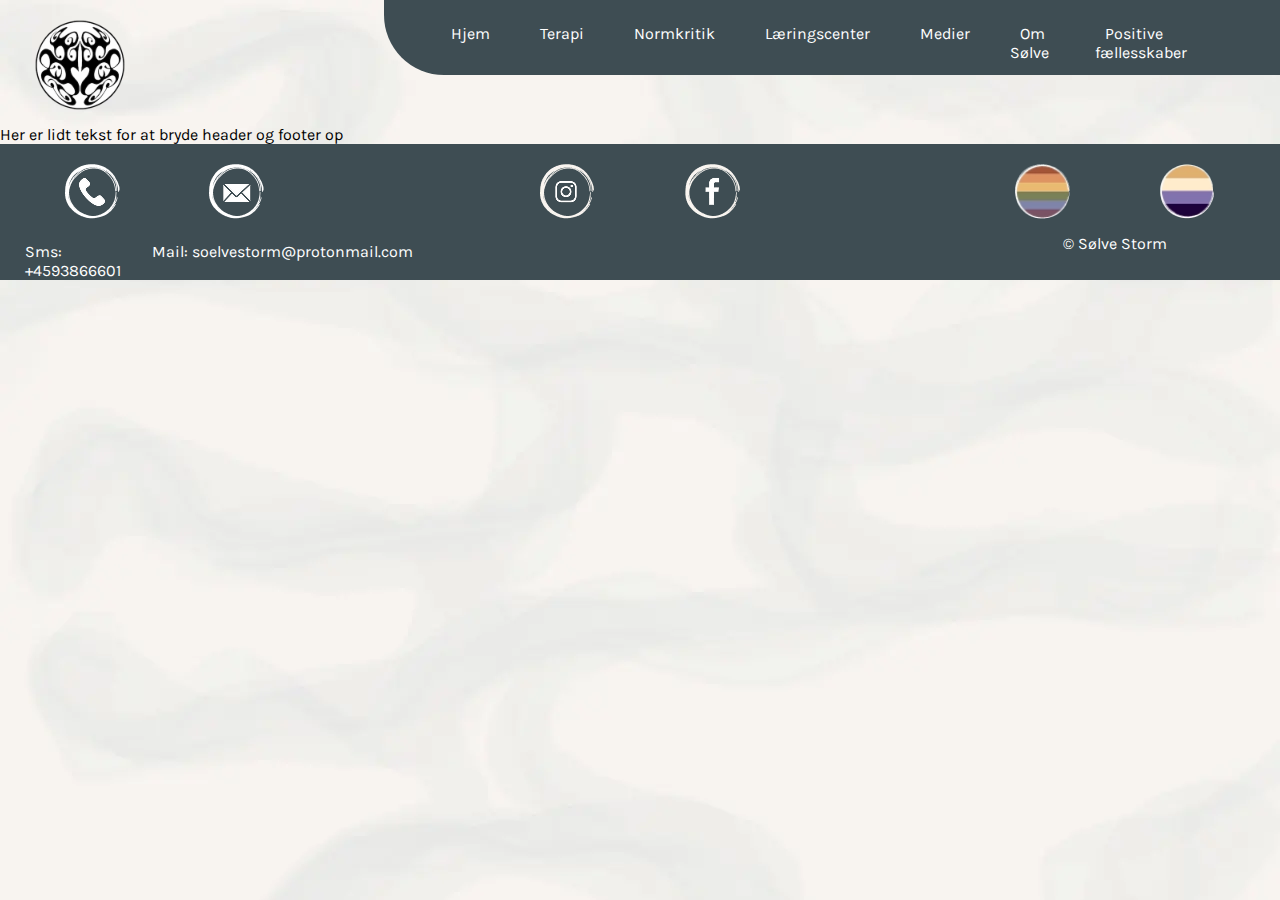
<file: index.html>
<!DOCTYPE html>
<html lang="en">
  <head>
    <meta charset="UTF-8" />
    <meta name="viewport" content="width=device-width, initial-scale=1.0" />
    <title>Document</title>
    <link rel="stylesheet" href="css/general.css" />
    <link rel="stylesheet" href="css/index.css" />
  </head>
  <body>
    <header>
      <nav>
        <div class="logo">
          <img src="img/logo.webp" alt="Logo" />
        </div>
        <ul class="nav-links">
          <li><a href="index.html">Hjem</a></li>
          <li><a href="terapi.html">Terapi</a></li>
          <li><a href="normkritik.html">Normkritik</a></li>
          <li><a href="undervisning.html">Læringscenter</a></li>
          <li><a href="medier.html">Medier</a></li>
          <li><a href="omseolve.html">Om Sølve</a></li>
          <li><a href="fælleskaber.html">Positive fællesskaber</a></li>
        </ul>
        <div class="burger">
          <div></div>
          <div></div>
          <div></div>
        </div>
      </nav>
    </header>
    <main>
      <div>Her er lidt tekst for at bryde header og footer op</div>
    </main>

    <footer>
      <div id="grid-container">
        <div class="footer-content-container">
          <img src="/img/phonelogo.webp" alt="Phone icon" />
          <img src="/img/maillogo.webp" alt="Mail icon" />
        </div>
        <div class="footer-content-container">
          <img src="/img/instalogo.webp" alt="insta logo" />
          <img src="/img/Fblogo.webp" alt="Fb logo" />
        </div>
        <div class="footer-content-container">
          <img src="/img/Prideflag.webp" alt="Pride flag" />
          <img src="/img/NBflag.webp" alt="Non Binary flag" />
        </div>

        <div class="infofooter">
          <p>Sms: +4593866601</p>
          <p>Mail: soelvestorm@protonmail.com</p>
        </div>
        <div class="copyright">&#169; Sølve Storm</div>
      </div>
    </footer>
  </body>
</html>
</file>
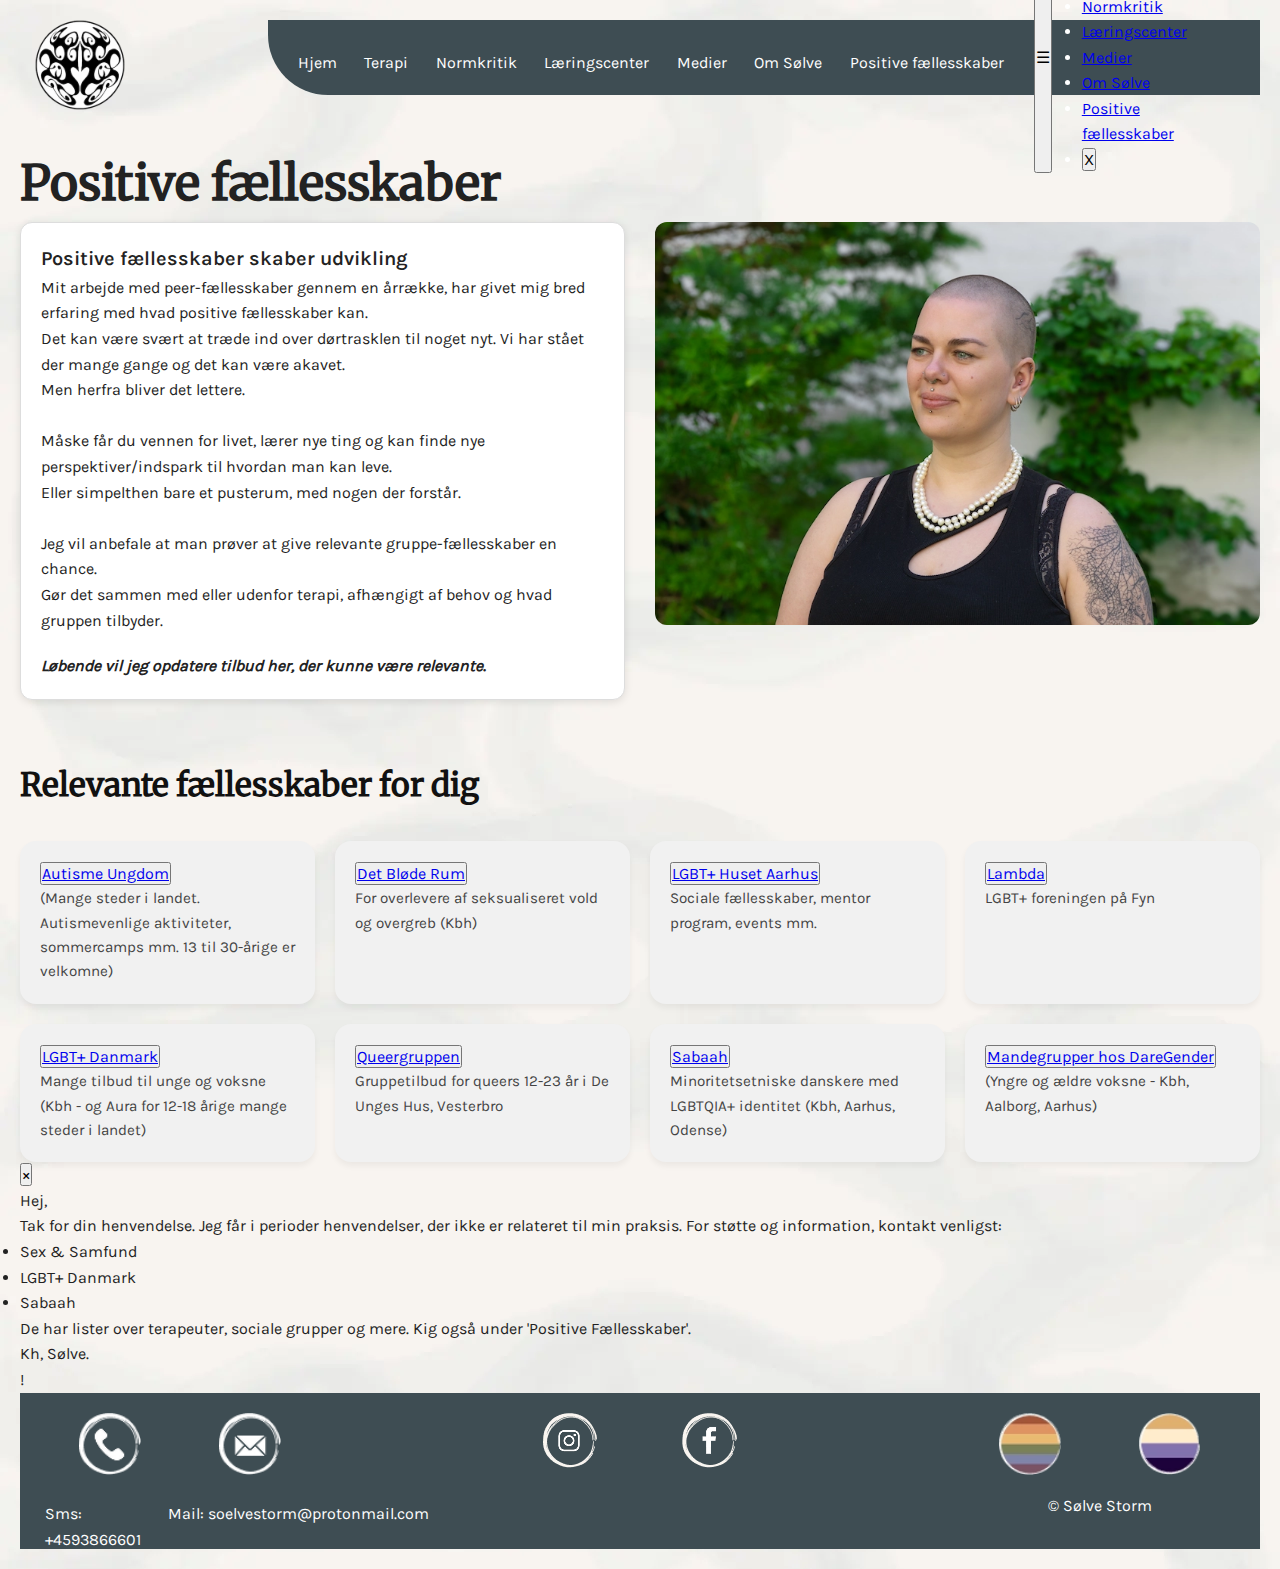
<file: fælleskaber.html>
<!DOCTYPE html>

<html lang="en">
  <head>
    <meta charset="UTF-8" />
    <meta name="viewport" content="width=device-width, initial-scale=1.0" />
    <title>Fælleskaber</title>
    <link rel="icon" type="Favicon" href="/img/logo.webp" />
    <link rel="stylesheet" href="css/general.css" />
    <link rel="stylesheet" href="css/fælleskaber.css" />
  </head>
  <body>
    <header>
      <nav>
        <div class="logo">
          <a href="/index.html"><img src="img/logo.webp" alt="Logo" /></a>
        </div>
        <ul class="nav-links">
          <li><a href="index.html">Hjem</a></li>
          <li><a href="terapi.html">Terapi</a></li>
          <li><a href="normkritik.html">Normkritik</a></li>
          <li><a href="undervisning.html">Læringscenter</a></li>
          <li><a href="medier.html">Medier</a></li>
          <li><a href="omsoelve.html">Om Sølve</a></li>
          <li><a href="fælleskaber.html">Positive fællesskaber</a></li>
        </ul>
        <button class="menu-toggle" onclick="toggleMenu()">☰</button>
        <div class="mobile-menu">
          <ul>
            <li><a href="index.html">Hjem</a></li>
            <li><a href="terapi.html">Terapi</a></li>
            <li><a href="normkritik.html">Normkritik</a></li>
            <li><a href="undervisning.html">Læringscenter</a></li>
            <li><a href="medier.html">Medier</a></li>
            <li><a href="omsoelve.html">Om Sølve</a></li>
            <li><a href="fælleskaber.html">Positive fællesskaber</a></li>
            <li>
              <button class="menu-toggle-close" onclick="toggleMenu()">
                X
              </button>
            </li>
          </ul>
        </div>
      </nav>
    </header>
    <main>
      <h1>Positive fællesskaber</h1>
      <section class="intro">
        <div class="intro-text second-order">
          <div class="card">
            <h4>Positive fællesskaber skaber udvikling</h4>
            <p>
              Mit arbejde med peer-fællesskaber gennem en årrække, har givet mig
              bred erfaring med hvad positive fællesskaber kan.<br />
              Det kan være svært at træde ind over dørtrasklen til noget nyt. Vi
              har stået der mange gange og det kan være akavet.<br />
              Men herfra bliver det lettere.<br /><br />
              Måske får du vennen for livet, lærer nye ting og kan finde nye
              perspektiver/indspark til hvordan man kan leve.<br />
              Eller simpelthen bare et pusterum, med nogen der forstår.<br /><br />
              Jeg vil anbefale at man prøver at give relevante
              gruppe-fællesskaber en chance.<br />
              Gør det sammen med eller udenfor terapi, afhængigt af behov og
              hvad gruppen tilbyder.
            </p>
            <em
              >Løbende vil jeg opdatere tilbud her, der kunne være
              relevante.</em
            >
          </div>
        </div>
        <div class="intro-image reverse-order-phone">
          <img src="../img/Sølve3.webp" alt="Portræt" />
        </div>
      </section>

      <section class="communities">
        <h2>Relevante fællesskaber for dig</h2>
        <div class="community-grid">
          <div class="community-card">
            <button>
              <a class="falleslink" href="https://www.autismeungdom.dk/"
                >Autisme Ungdom</a
              >
            </button>
            <p>
              (Mange steder i landet. Autismevenlige aktiviteter, sommercamps
              mm. 13 til 30-årige er velkomne)
            </p>
          </div>
          <div class="community-card">
            <button>
              <a class="falleslink" href="https://www.detbloederum.com/"
                >Det Bløde Rum</a
              >
            </button>
            <p>For overlevere af seksualiseret vold og overgreb (Kbh)</p>
          </div>
          <div class="community-card">
            <button>
              <a
                class="falleslink"
                href="https://lgbthusaarhus.dk/lgbt-i-aarhus/"
                >LGBT+ Huset Aarhus</a
              >
            </button>
            <p>Sociale fællesskaber, mentor program, events mm.</p>
          </div>
          <div class="community-card">
            <button>
              <a class="falleslink" href="https://www.lambda.dk/ ">Lambda</a>
            </button>
            <p>LGBT+ foreningen på Fyn</p>
          </div>
          <div class="community-card">
            <button>
              <a class="falleslink" href="https://lgbt.dk/">LGBT+ Danmark</a>
            </button>
            <p>
              Mange tilbud til unge og voksne (Kbh - og Aura for 12-18 årige
              mange steder i landet)
            </p>
          </div>
          <div class="community-card">
            <button>
              <a
                class="falleslink"
                href="https://deungeshus.kk.dk/vores-tilbud/queergruppen "
                >Queergruppen</a
              >
            </button>
            <p>Gruppetilbud for queers 12-23 år i De Unges Hus, Vesterbro</p>
          </div>
          <div class="community-card">
            <button>
              <a class="falleslink" href="https://sabaah.dk/ ">Sabaah</a>
            </button>
            <p>
              Minoritetsetniske danskere med LGBTQIA+ identitet (Kbh, Aarhus,
              Odense)
            </p>
          </div>
          <div class="community-card">
            <button>
              <a
                class="falleslink"
                href="https://www.daregender.dk/mandegrupper-paa-vej/"
                >Mandegrupper hos DareGender</a
              >
            </button>
            <p>(Yngre og ældre voksne - Kbh, Aalborg, Aarhus)</p>
          </div>
        </div>
      </section>

      <div class="popup" id="popup">
        <button onclick="closePopup()">×</button>
        <p>Hej,</p>
        <p>
          Tak for din henvendelse. Jeg får i perioder henvendelser, der ikke er
          relateret til min praksis. For støtte og information, kontakt
          venligst:
        </p>
        <ul>
          <li>Sex &amp; Samfund</li>
          <li>LGBT+ Danmark</li>
          <li>Sabaah</li>
        </ul>
        <p>
          De har lister over terapeuter, sociale grupper og mere. Kig også under
          'Positive Fællesskaber'.
        </p>
        <p>Kh, Sølve.</p>
      </div>
      <div class="info-circle" id="infoCircle" onclick="openPopup()">!</div>
    </main>

    <footer>
      <div id="grid-container">
        <div class="footer-content-container">
          <img src="../img/phonelogo.webp" alt="Phone icon" />
          <img src="../img/maillogo.webp" alt="Mail icon" />
        </div>
        <div class="footer-content-container">
          <a href="https://www.instagram.com/soelvestorm" target="_blank"
            ><img src="../img/instalogo.webp" alt="insta logo"
          /></a>
          <a href="https://facebook.com/psykologsoelvestorm" target="_blank"
            ><img src="../img/Fblogo.webp" alt="Fb logo"
          /></a>
        </div>
        <div class="footer-content-container">
          <img src="../img/Prideflag.webp" alt="Pride flag" />
          <img src="../img/NBflag.webp" alt="Non Binary flag" />
        </div>

        <div class="infofooter">
          <p>Sms: +4593866601</p>
          <p>Mail: soelvestorm@protonmail.com</p>
        </div>
        <div class="copyright">&#169; Sølve Storm</div>
      </div>
    </footer>

    <script src="popup.js"></script>
  </body>
</html>
</file>
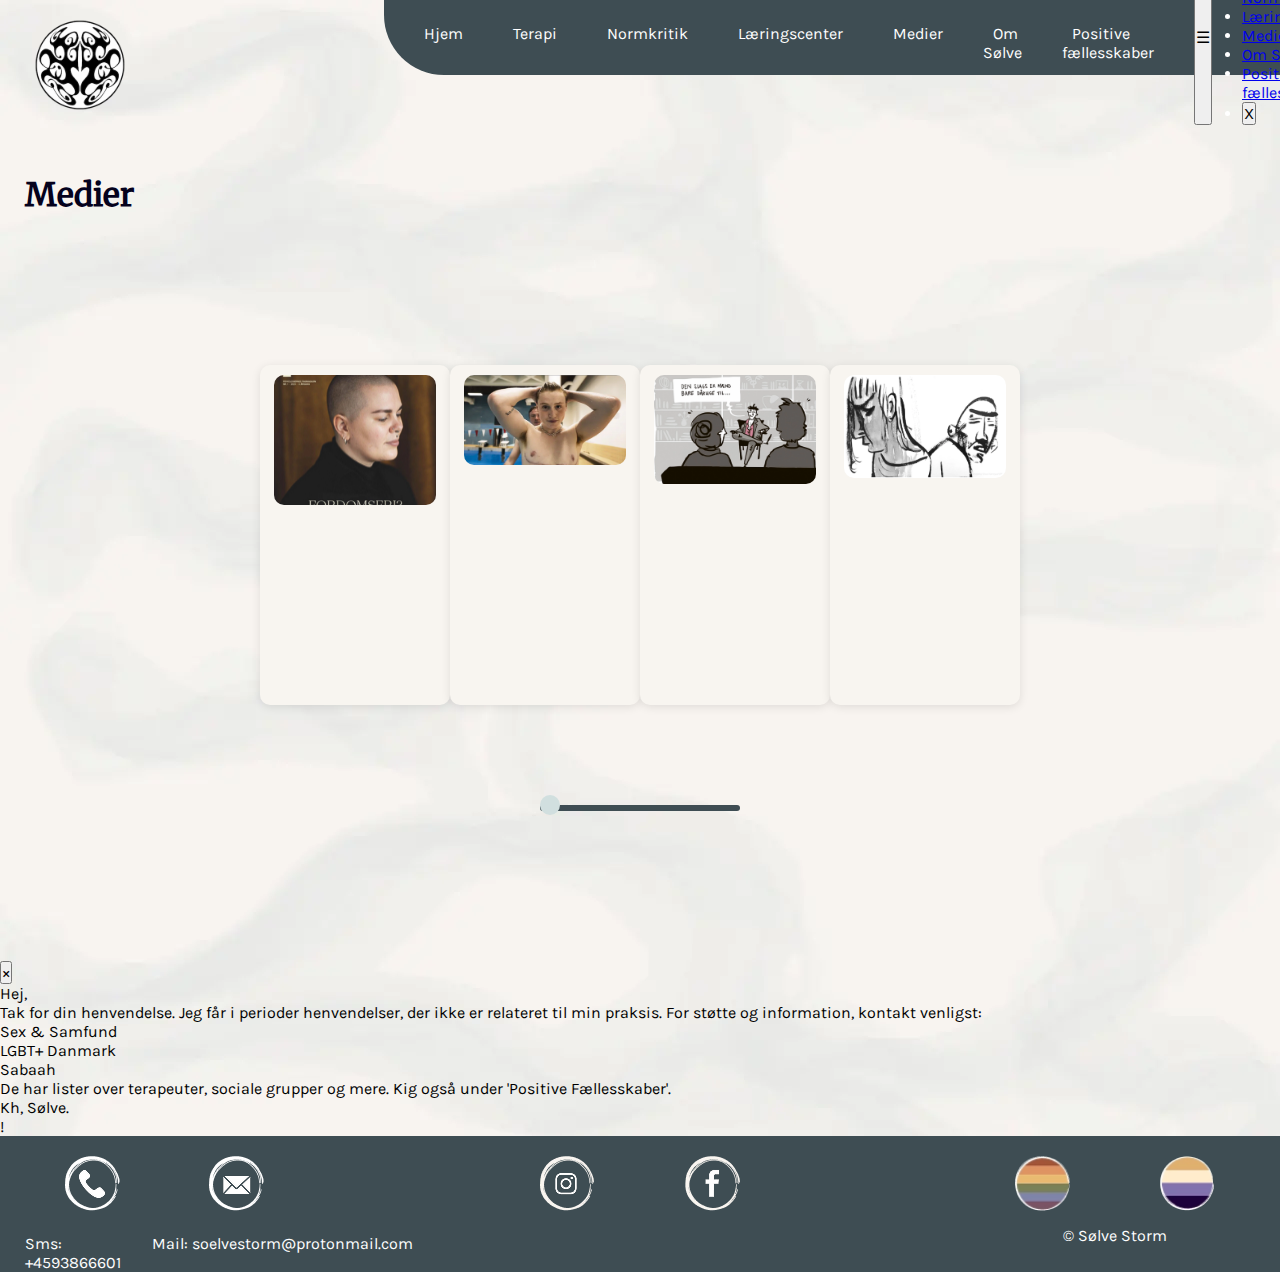
<file: medier.html>
<!DOCTYPE html>
<html lang="da">
  <head>
    <meta charset="UTF-8" />
    <meta name="viewport" content="width=device-width, initial-scale=1.0" />
    <title>Medier</title>
    <link rel="icon" type="Favicon" href="/img/logo.webp" />
    <link rel="stylesheet" href="css/general.css" />
    <link rel="stylesheet" href="css/index.css" />
    <link rel="stylesheet" href="css/medier.css" />
  </head>
  <body>
    <header>
      <nav>
        <div class="logo">
          <a href="/index.html"><img src="img/logo.webp" alt="Logo" /></a>
        </div>
        <ul class="nav-links">
          <li><a href="index.html">Hjem</a></li>
          <li><a href="terapi.html">Terapi</a></li>
          <li><a href="normkritik.html">Normkritik</a></li>
          <li><a href="undervisning.html">Læringscenter</a></li>
          <li><a href="medier.html">Medier</a></li>
          <li><a href="omsoelve.html">Om Sølve</a></li>
          <li><a href="fælleskaber.html">Positive fællesskaber</a></li>
        </ul>
        <button class="menu-toggle" onclick="toggleMenu()">☰</button>
        <div class="mobile-menu">
          <ul>
            <li><a href="index.html">Hjem</a></li>
            <li><a href="terapi.html">Terapi</a></li>
            <li><a href="normkritik.html">Normkritik</a></li>
            <li><a href="undervisning.html">Læringscenter</a></li>
            <li><a href="medier.html">Medier</a></li>
            <li><a href="omsoelve.html">Om Sølve</a></li>
            <li><a href="fælleskaber.html">Positive fællesskaber</a></li>
            <li>
              <button class="menu-toggle-close" onclick="toggleMenu()">
                X
              </button>
            </li>
          </ul>
        </div>
      </nav>
    </header>
    <main>
      <h1 class="media">Medier</h1>
      <div class="slider-container">
        <div class="slides" id="slides">
          <div class="slide" data-index="0">
            <img src="img/forlag.webp" alt="" />
            <div class="slide-content">
              <h2>Psykologernes fagblad</h2>
              <p>
                Artikelen går tæt på normkritisk psykologi og et normbrydende
                liv for Sølve som psykolog.
              </p>
              <a href="https://www.dp.dk/p-psykologernes-fagmagasin/"
                >Dansk Psykologiforeningsblad</a
              >
            </div>
          </div>

          <div class="slide" data-index="1">
            <img src="img/drtv.webp" alt="" />
            <div class="slide-content">
              <h2>Sex med P3 - Transkroppen</h2>
              <p>
                I programmet taler transpersoner selv om deres krop, og Sølve
                deltager som ekspert i køn og nonbinær psykolog.
              </p>
              <a
                href="https://www.dr.dk/drtv/episode/sex-med-p3_-transkrop_338763"
                >DRTV - Sex med P3</a
              >
            </div>
          </div>

          <div class="slide" data-index="2">
            <img src="img/informationen.webp" alt="" />
            <div class="slide-content">
              <h2>Parterapeuter og kønsroller</h2>
              <p>
                Parterapeuters råd har ikke kun personlige, men også politiske
                konsekvenser.
              </p>
              <a
                href="https://www.information.dk/debat/2020/03/parterapeuter-gaar-ukritisk-koensroller-fastholder-patriarkalske-magtstrukturer"
                >Information</a
              >
            </div>
          </div>

          <div class="slide" data-index="3">
            <img src="img/politiken.webp" alt="" />
            <div class="slide-content">
              <h2>
                Vi skal stoppe med at forbinde ’offer’ med ’offermentalitet’
              </h2>
              <p>
                Vi må som samfund gøre markant mere for at stoppe
                offerbebrejdelse.
              </p>
              <a href="https://politiken.dk/debat/debatindlaeg/art7920672"
                >Politiken</a
              >
            </div>
          </div>
        </div>

        <div class="slider-bar">
          <input type="range" id="sliderRange" min="0" max="3" value="0" />
        </div>
      </div>

      <div class="popup" id="popup">
        <button onclick="closePopup()">×</button>
        <p>Hej,</p>
        <p>
          Tak for din henvendelse. Jeg får i perioder henvendelser, der ikke er
          relateret til min praksis. For støtte og information, kontakt
          venligst:
        </p>
        <ul>
          <li>Sex &amp; Samfund</li>
          <li>LGBT+ Danmark</li>
          <li>Sabaah</li>
        </ul>
        <p>
          De har lister over terapeuter, sociale grupper og mere. Kig også under
          'Positive Fællesskaber'.
        </p>
        <p>Kh, Sølve.</p>
      </div>
      <div class="info-circle" id="infoCircle" onclick="openPopup()">!</div>

      <script src="script.js"></script>
    </main>
    <footer>
      <div id="grid-container">
        <div class="footer-content-container">
          <img src="/img/phonelogo.webp" alt="Phone icon" />
          <img src="/img/maillogo.webp" alt="Mail icon" />
        </div>
        <div class="footer-content-container">
          <img src="/img/instalogo.webp" alt="insta logo" />
          <img src="/img/Fblogo.webp" alt="Fb logo" />
        </div>
        <div class="footer-content-container">
          <img src="/img/Prideflag.webp" alt="Pride flag" />
          <img src="/img/NBflag.webp" alt="Non Binary flag" />
        </div>

        <div class="infofooter">
          <p>Sms: +4593866601</p>
          <p>Mail: soelvestorm@protonmail.com</p>
        </div>
        <div class="copyright">&#169; Sølve Storm</div>
      </div>
    </footer>

  <script src="script.js"></script> 
  </body>
</html>
</file>
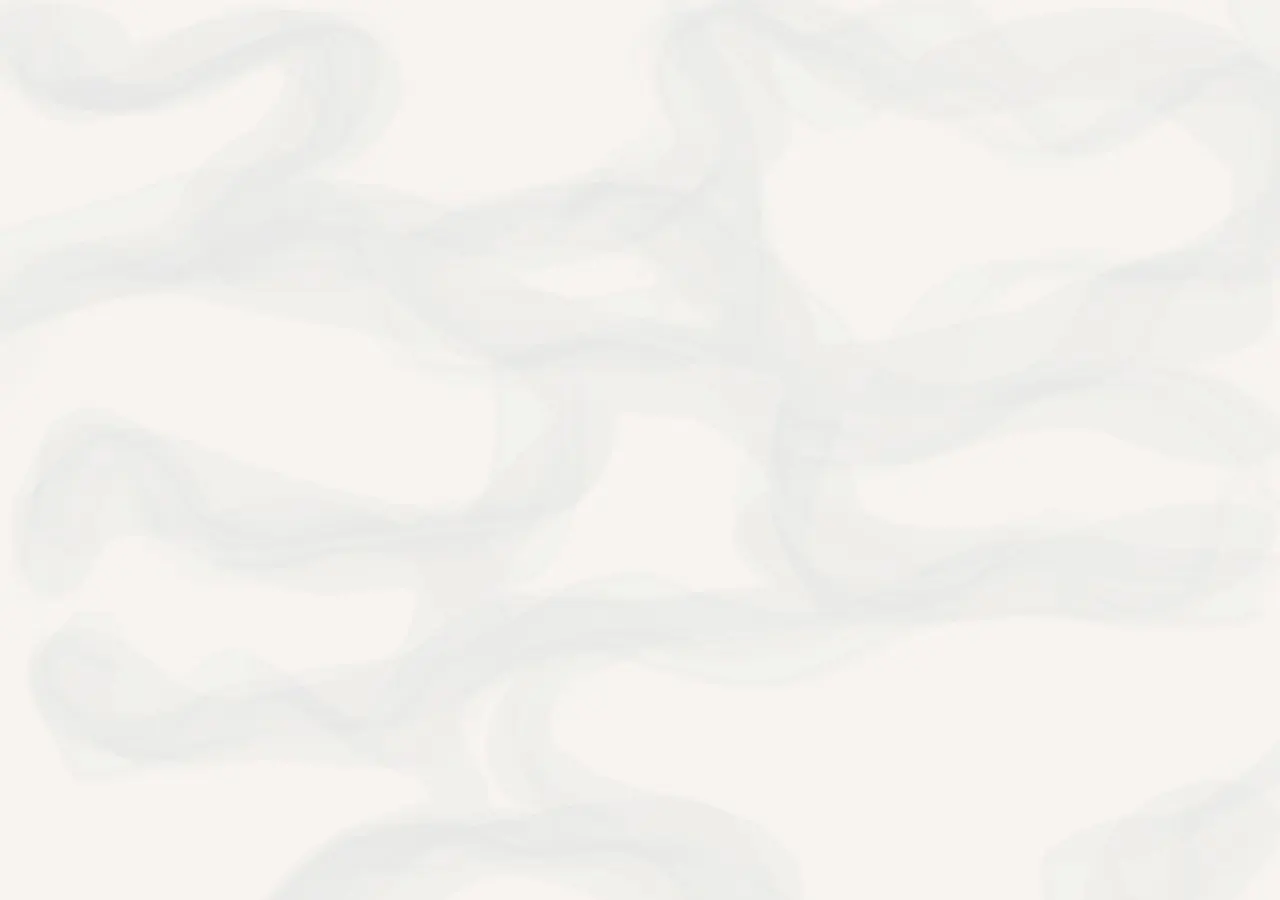
<file: omseolve.html>
<!DOCTYPE html>
<html lang="en">
  <head>
    <meta charset="UTF-8" />
    <meta name="viewport" content="width=device-width, initial-scale=1.0" />
    <title>Om Sølve</title>
    <link rel="stylesheet" href="css/general.css" />
    <link rel="stylesheet" href="css/omsoelve.css" />
  </head>
  <body></body>
</html>
</file>
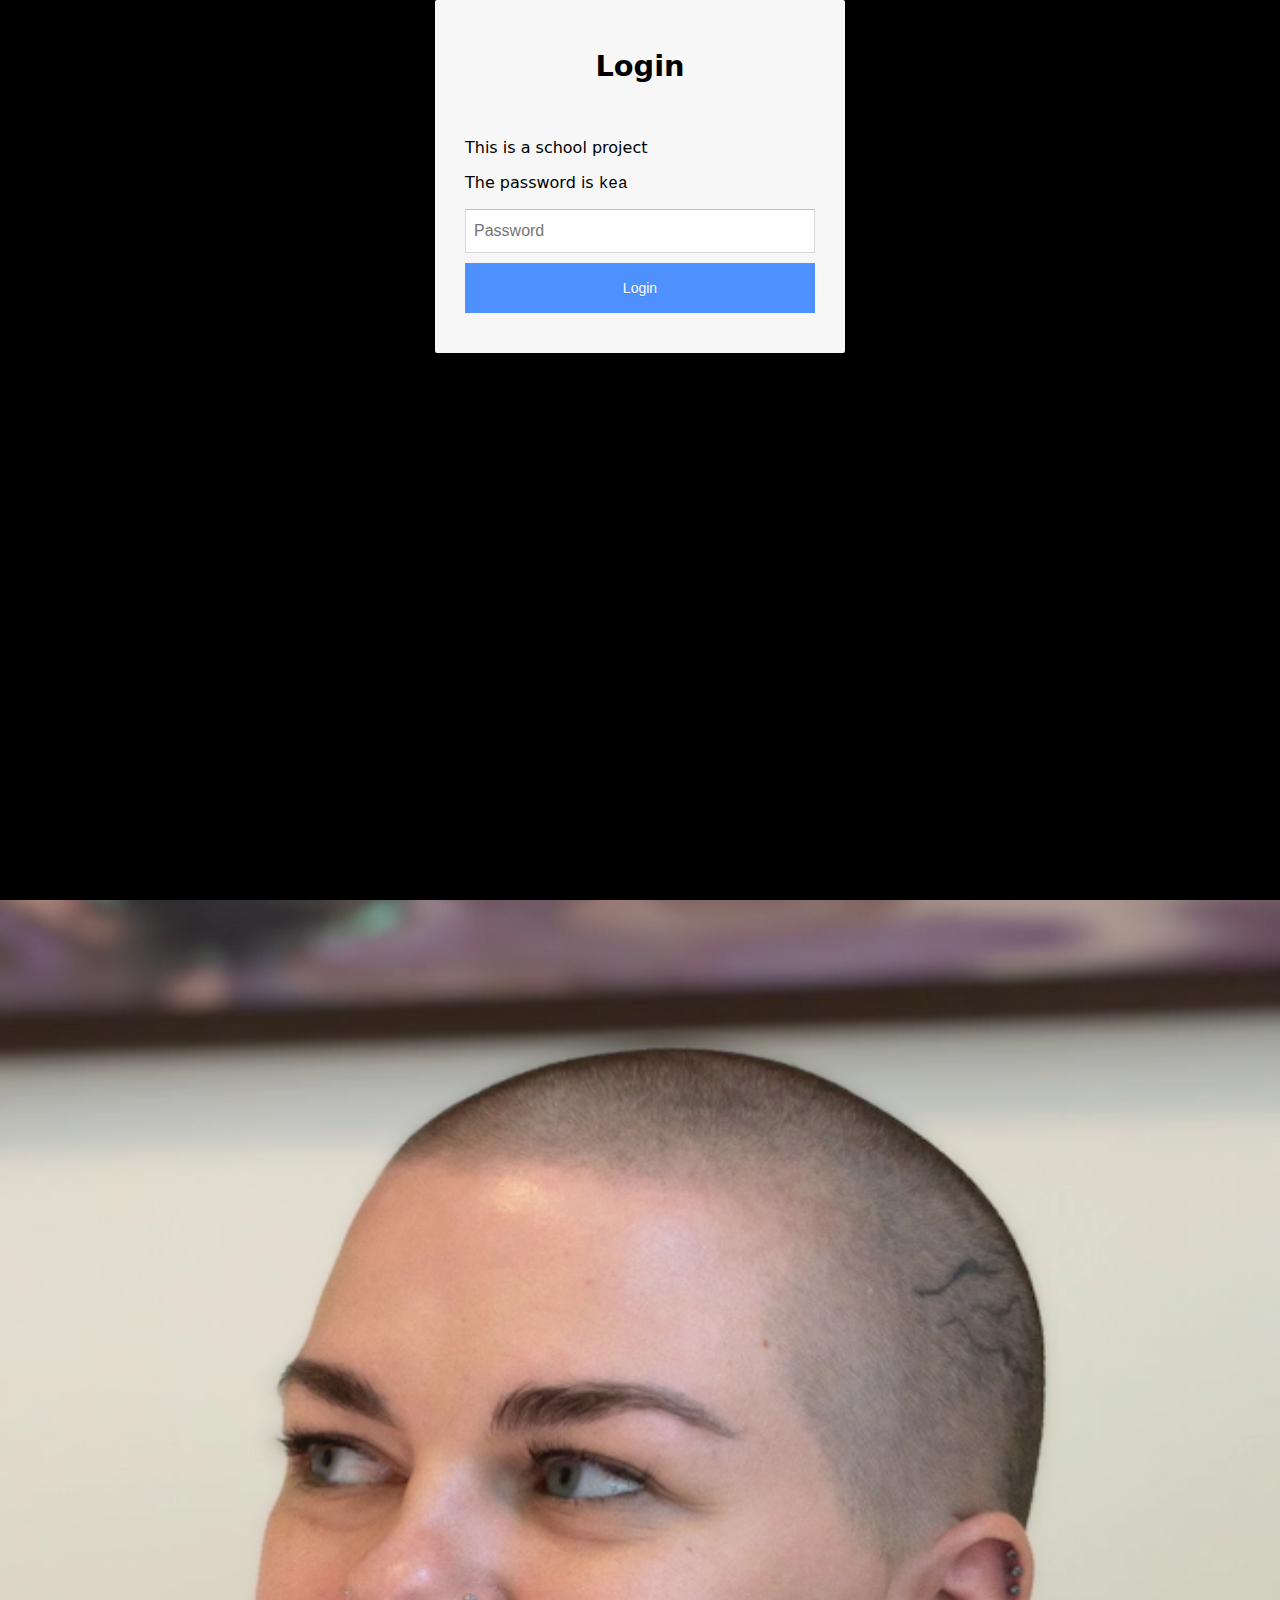
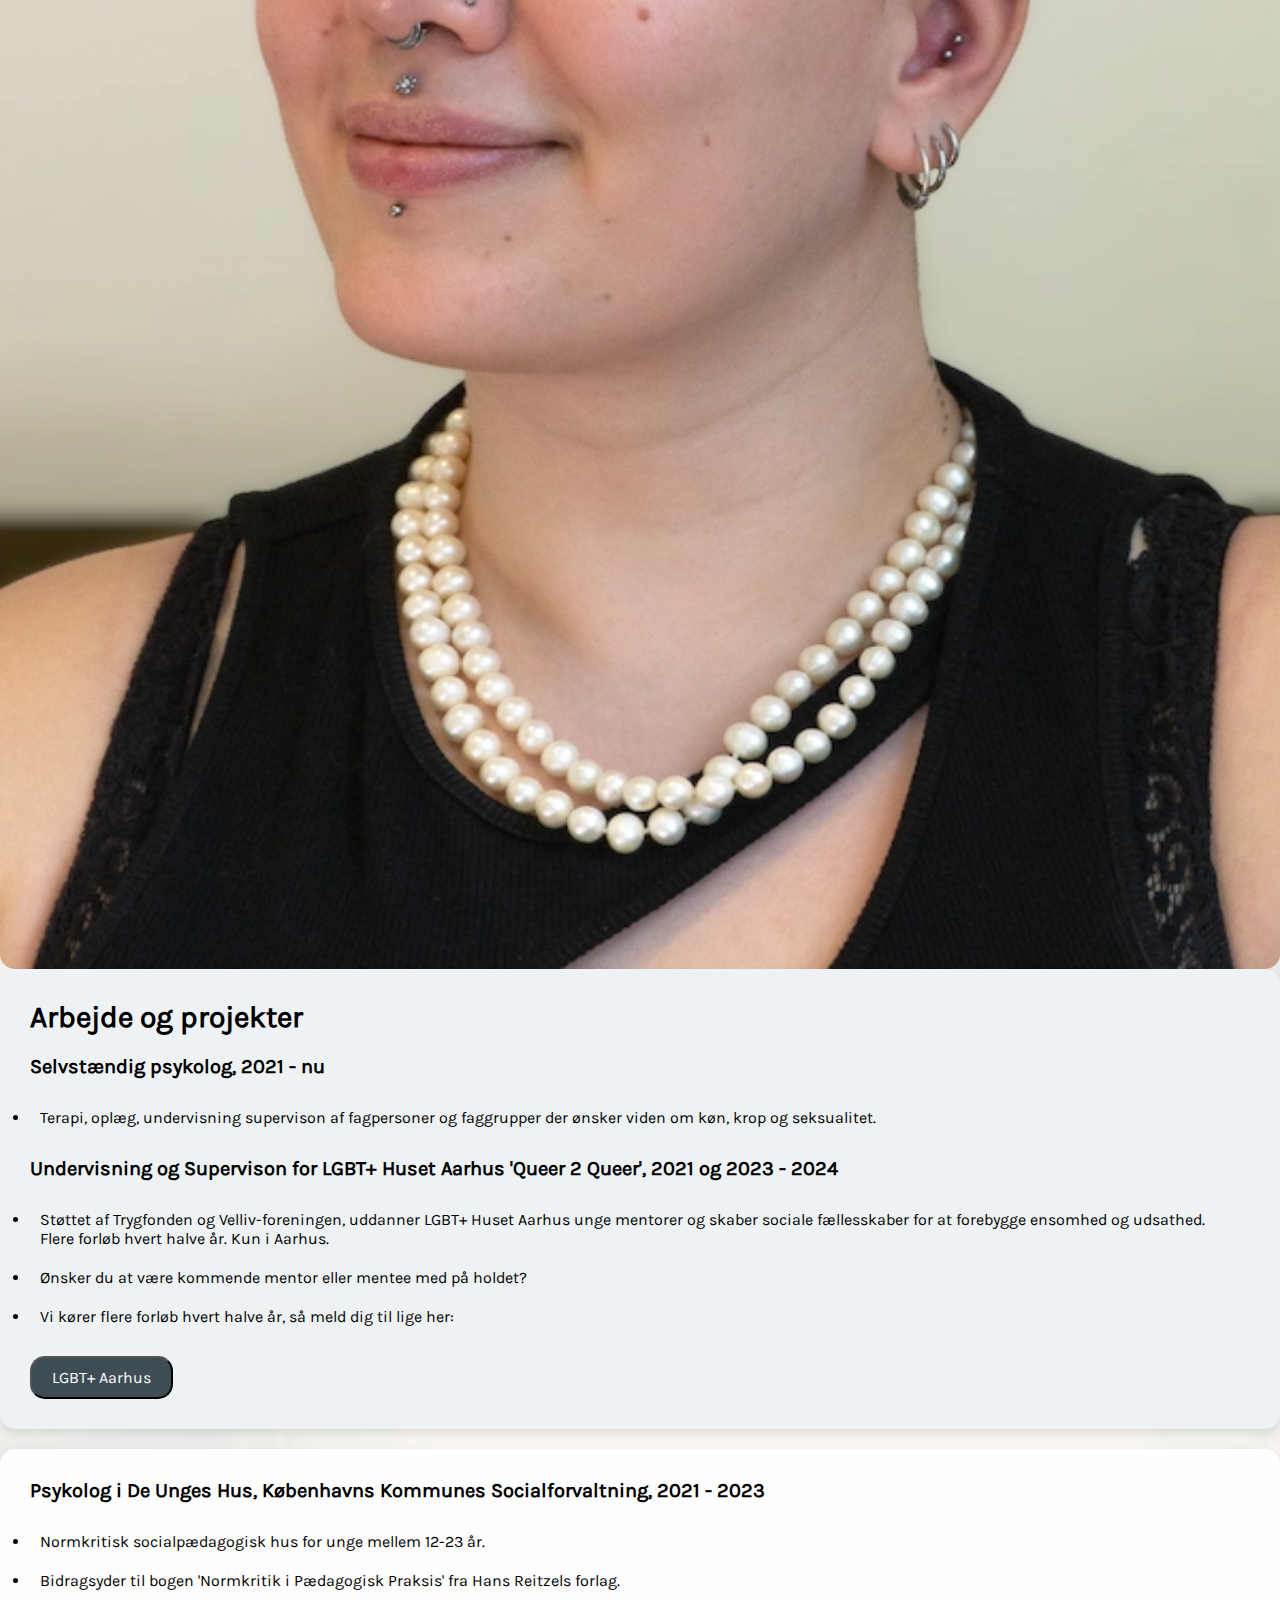
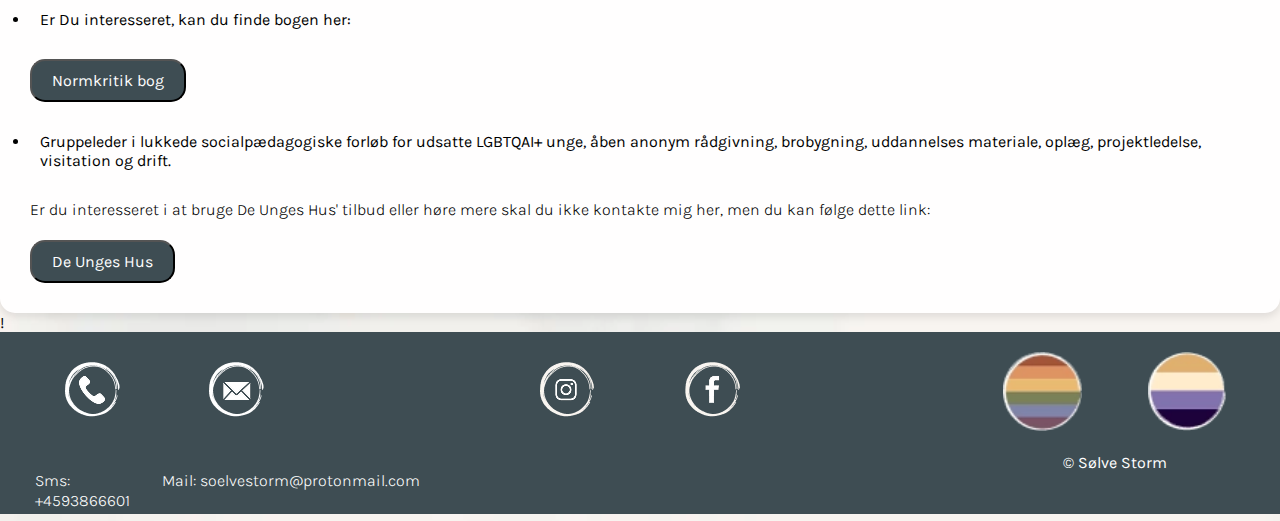
<file: omsoelve.html>
<!DOCTYPE html>
<html lang="en">
	<head>
		<meta charset="UTF-8" />
		<meta name="viewport" content="width=device-width, initial-scale=1.0" />
		<meta name="robots" content="noindex" />
		<title>Om Sølve</title>
		<link rel="icon" type="Favicon" href="/img/logo.webp" />
		<link rel="stylesheet" href="css/general.css" />
		<link rel="stylesheet" href="css/omsoelve.css" />
		<script src="login.js" defer></script>
	</head>
	<body>
		<header>
			<nav>
				<div class="logo">
					<a href="/index.html"><img src="img/logo.webp" alt="Logo" /></a>
				</div>
				<ul class="nav-links">
					<li><a href="index.html">Hjem</a></li>
					<li><a href="terapi.html">Terapi</a></li>
					<li><a href="normkritik.html">Normkritik</a></li>
					<li><a href="undervisning.html">Læringscenter</a></li>
					<li><a href="medier.html">Medier</a></li>
					<li><a href="omsoelve.html">Om Sølve</a></li>
					<li><a href="fælleskaber.html">Positive fællesskaber</a></li>
				</ul>
				<button class="menu-toggle" onclick="toggleMenu()">☰</button>
				<div class="mobile-menu">
					<ul>
						<li><a href="index.html">Hjem</a></li>
						<li><a href="terapi.html">Terapi</a></li>
						<li><a href="normkritik.html">Normkritik</a></li>
						<li><a href="undervisning.html">Læringscenter</a></li>
						<li><a href="medier.html">Medier</a></li>
						<li><a href="omsoelve.html">Om Sølve</a></li>
						<li><a href="fælleskaber.html">Positive fællesskaber</a></li>
						<li>
							<button class="menu-toggle-close" onclick="toggleMenu()">X</button>
						</li>
					</ul>
				</div>
			</nav>
		</header>
		<main>
			<h1 class="omsoelve">Om Sølve og deres arbejde</h1>
			<div class="main-container">
				<div class="left-column">
					<div class="textbox1">
						<h3>Professionelt virke</h3>
						<p>
							Sølve er en klinisk psykolog med en stærk interesse for køn, seksualitet og normkritik. Sølve
							tilbyder terapi og underviser og superviserer inden for normkritik, psykologi, pædagogik, køn,
							seksualitet og LGBTQAI+ emner.
						</p>
						<p>
							Sølve har en baggrund i sociologiske tekster og forskning, særligt inden for familieliv,
							intimitet, seksualitet og parforhold. Denne viden danner grundlag for Sølves normkritiske
							praksis, der inkluderer forståelse for, hvordan faktorer som socialklasse, kulturforskelle,
							racisme og LGBTQAI+ identitet kan påvirke individer og relationer.
						</p>
						<p>
							Sølve har tidligere arbejdet som projektleder for Danmarks første kommunale socialpædagogiske
							gruppeforløb for unge queers med komplekse problemstillinger i Københavns Kommune. Gruppen findes
							stadig under navnet 'Positive Fællesskaber'.
						</p>
					</div>
					<div class="textbox2">
						<h3>Personlig baggrund</h3>
						<p>
							Sølve er biseksuel og nonbinær og kommer fra en baggrund med social udsathed. Det er gennem det
							levede liv, at Sølves passion for viden om komplekse emner begyndte, mere end gennem teorier og
							forskning.
						</p>
						<p>
							Små anarkistiske zines og pamfletter fra undergrundskulturer har lært Sølve mere om normkritik og
							forskellighed end mange forelæsninger. Sølves motivation i arbejdet er at skabe heling og
							udvikling for dem, der føler sig 'for anderledes' eller 'ødelagte', og som aldrig er blevet set
							og hørt.
						</p>
						<p>
							Sølve brænder for at skabe rum med dyb empati og positive fællesskaber for diversiteten under
							regnbuen, særligt for de queers, der ikke kan finde fællesskab i eksisterende tilbud på grund af
							manglende sociale eller kognitive ressourcer til at navigere i sociale normer og politiske
							refleksioner.
						</p>
					</div>
					<img class="image1" src="img/Sølve1.webp" alt="Billede af Sølve" />
				</div>
				<div class="right-column">
					<div class="textbox3">
						<h3>Arbejde og projekter</h3>
						<h4>Selvstændig psykolog, 2021 - nu</h4>
						<ul>
							<li>
								Terapi, oplæg, undervisning supervison af fagpersoner og faggrupper der ønsker viden om køn,
								krop og seksualitet.
							</li>
						</ul>
						<h4>Undervisning og Supervison for LGBT+ Huset Aarhus 'Queer 2 Queer', 2021 og 2023 - 2024</h4>
						<ul>
							<li>
								Støttet af Trygfonden og Velliv-foreningen, uddanner LGBT+ Huset Aarhus unge mentorer og
								skaber sociale fællesskaber for at forebygge ensomhed og udsathed. Flere forløb hvert halve
								år. Kun i Aarhus.
							</li>
							<li>Ønsker du at være kommende mentor eller mentee med på holdet?</li>
							<li>Vi kører flere forløb hvert halve år, så meld dig til lige her:</li>
						</ul>
						<button class="linksolve">
							<a href="https://lgbthusaarhus.dk/aktiviteter/queer-to-queer/" target="_blank">LGBT+ Aarhus</a>
						</button>
					</div>
					<div class="textbox4">
						<h4>Psykolog i De Unges Hus, Københavns Kommunes Socialforvaltning, 2021 - 2023</h4>
						<ul>
							<li>Normkritisk socialpædagogisk hus for unge mellem 12-23 år.</li>
							<li>Bidragsyder til bogen 'Normkritik i Pædagogisk Praksis' fra Hans Reitzels forlag.</li>
							<li>Er Du interesseret, kan du finde bogen her:</li>
						</ul>
						<button class="linksolve">
							<a
								href="https://hansreitzel.dk/products/normkritik-i-padagogisk-praksis-bog-53878-9788702319217"
								target="_blank"
								>Normkritik bog</a
							>
						</button>
						<ul>
							<li>
								Gruppeleder i lukkede socialpædagogiske forløb for udsatte LGBTQAI+ unge, åben anonym
								rådgivning, brobygning, uddannelses materiale, oplæg, projektledelse, visitation og drift.
							</li>
						</ul>
						<p>
							Er du interesseret i at bruge De Unges Hus' tilbud eller høre mere skal du ikke kontakte mig her,
							men du kan følge dette link:
						</p>
						<button class="linksolve">
							<a href="https://deungeshus.kk.dk/" target="_blank">De Unges Hus</a>
						</button>
					</div>
				</div>
			</div>

			<div class="popup" id="popup">
				<button onclick="closePopup()">×</button>
				<p>Hej,</p>
				<p>
					Tak for din henvendelse. Jeg får i perioder henvendelser, der ikke er relateret til min praksis. For
					støtte og information, kontakt venligst:
				</p>
				<ul>
					<li>Sex &amp; Samfund</li>
					<li>LGBT+ Danmark</li>
					<li>Sabaah</li>
				</ul>
				<p>De har lister over terapeuter, sociale grupper og mere. Kig også under 'Positive Fællesskaber'.</p>
				<p>Kh, Sølve.</p>
			</div>
			<div class="info-circle" id="infoCircle" onclick="openPopup()">!</div>
		</main>

		<footer>
			<div id="grid-container">
				<div class="footer-content-container">
					<a href="tel:+4593866601"><img src="img/phonelogo.webp" alt="Phone icon" /></a>
					<a href="mailto:soelvestorm@protonmail.com"><img src="img/maillogo.webp" alt="Mail icon" /></a>
				</div>
				<div class="footer-content-container">
					<a href="https://www.instagram.com/soelvestorm" target="_blank"
						><img src="img/instalogo.webp" alt="insta logo"
					/></a>
					<a href="https://facebook.com/psykologsoelvestorm" target="_blank"
						><img src="img/Fblogo.webp" alt="Fb logo"
					/></a>
				</div>
				<div class="footer-content-container">
					<img src="img/Prideflag.webp" alt="Pride flag" />
					<img src="img/NBflag.webp" alt="Non Binary flag" />
				</div>

				<div class="infofooter">
					<p>Sms: +4593866601</p>
					<p>Mail: soelvestorm@protonmail.com</p>
				</div>
				<div class="copyright">&#169; Sølve Storm</div>
			</div>
		</footer>
		<script src="popup.js"></script>
	</body>
</html>
</file>
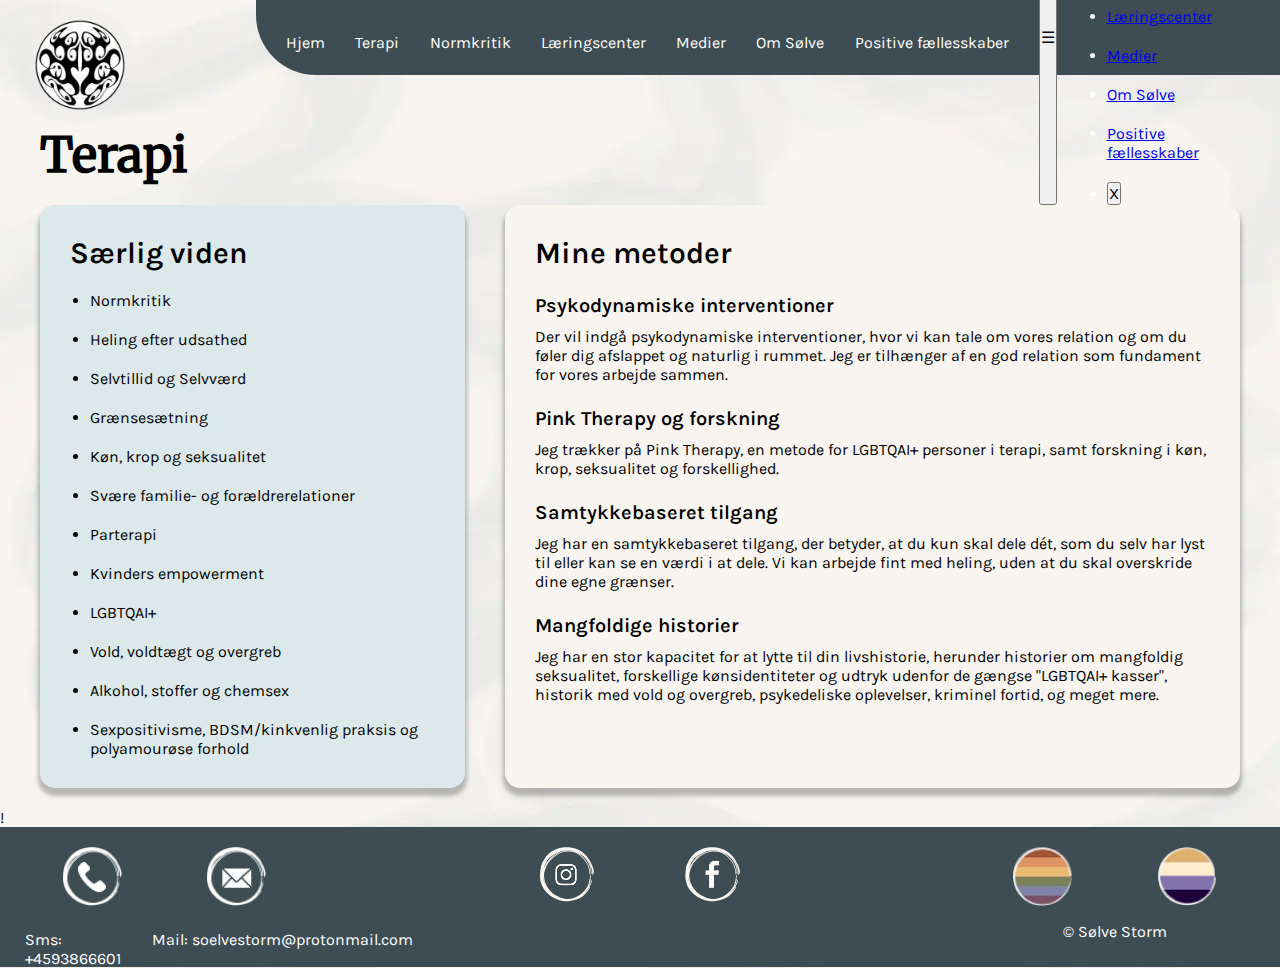
<file: terapi.html>
<!DOCTYPE html>
<html lang="en">
  <head>
    <meta charset="UTF-8" />
    <meta name="viewport" content="width=device-width, initial-scale=1.0" />
    <title>Terapi</title>
    <link rel="icon" type="Favicon" href="/img/logo.webp" />
    <link rel="stylesheet" href="css/general.css" />
    <link rel="stylesheet" href="css/terapi.css" />
  </head>
  <body>
    <header>
      <nav>
        <div class="logo">
          <a href="/index.html"><img src="img/logo.webp" alt="Logo" /></a>
        </div>
        <ul class="nav-links">
          <li><a href="index.html">Hjem</a></li>
          <li><a href="terapi.html">Terapi</a></li>
          <li><a href="normkritik.html">Normkritik</a></li>
          <li><a href="undervisning.html">Læringscenter</a></li>
          <li><a href="medier.html">Medier</a></li>
          <li><a href="omsoelve.html">Om Sølve</a></li>
          <li><a href="fælleskaber.html">Positive fællesskaber</a></li>
        </ul>
        <button class="menu-toggle" onclick="toggleMenu()">☰</button>
        <div class="mobile-menu">
          <ul>
            <li><a href="index.html">Hjem</a></li>
            <li><a href="terapi.html">Terapi</a></li>
            <li><a href="normkritik.html">Normkritik</a></li>
            <li><a href="undervisning.html">Læringscenter</a></li>
            <li><a href="medier.html">Medier</a></li>
            <li><a href="omsoelve.html">Om Sølve</a></li>
            <li><a href="fælleskaber.html">Positive fællesskaber</a></li>
            <li>
              <button class="menu-toggle-close" onclick="toggleMenu()">
                X
              </button>
            </li>
          </ul>
        </div>
      </nav>
    </header>
    <main>
      <h1>Terapi</h1>
      <div class="grid_1x8">
        <section class="desk-col-3" id="viden">
          <h3>Særlig viden</h3>
          <ul class="viden-ul">
            <li>Normkritik</li>
            <li>Heling efter udsathed</li>
            <li>Selvtillid og Selvværd</li>
            <li>Grænsesætning</li>
            <li>Køn, krop og seksualitet</li>
            <li>Svære familie- og forældrerelationer</li>
            <li>Parterapi</li>
            <li>Kvinders empowerment</li>
            <li>LGBTQAI+</li>
            <li>Vold, voldtægt og overgreb</li>
            <li>Alkohol, stoffer og chemsex</li>
            <li>
              Sexpositivisme, BDSM/kinkvenlig praksis og polyamourøse forhold
            </li>
          </ul>
        </section>

        <section class="desk-col-5" id="metoder">
          <h3>Mine metoder</h3>

          <div class="metode-sektion">
            <h4>Psykodynamiske interventioner</h4>
            <p>
              Der vil indgå psykodynamiske interventioner, hvor vi kan tale om
              vores relation og om du føler dig afslappet og naturlig i rummet.
              Jeg er tilhænger af en god relation som fundament for vores
              arbejde sammen.
            </p>
          </div>

          <div class="metode-sektion">
            <h4>Pink Therapy og forskning</h4>
            <p>
              Jeg trækker på Pink Therapy, en metode for LGBTQAI+ personer i
              terapi, samt forskning i køn, krop, seksualitet og forskellighed.
            </p>
          </div>

          <div class="metode-sektion">
            <h4>Samtykkebaseret tilgang</h4>
            <p>
              Jeg har en samtykkebaseret tilgang, der betyder, at du kun skal
              dele dét, som du selv har lyst til eller kan se en værdi i at
              dele. Vi kan arbejde fint med heling, uden at du skal overskride
              dine egne grænser.
            </p>
          </div>

          <div class="metode-sektion">
            <h4>Mangfoldige historier</h4>
            <p>
              Jeg har en stor kapacitet for at lytte til din livshistorie,
              herunder historier om mangfoldig seksualitet, forskellige
              kønsidentiteter og udtryk udenfor de gængse "LGBTQAI+ kasser",
              historik med vold og overgreb, psykedeliske oplevelser, kriminel
              fortid, og meget mere.
            </p>
          </div>
        </section>
      </div>

      <div class="popup" id="popup">
        <button onclick="closePopup()">×</button>
        <p>Hej,</p>
        <p>
          Tak for din henvendelse. Jeg får i perioder henvendelser, der ikke er
          relateret til min praksis. For støtte og information, kontakt
          venligst:
        </p>
        <ul>
          <li>Sex &amp; Samfund</li>
          <li>LGBT+ Danmark</li>
          <li>Sabaah</li>
        </ul>
        <p>
          De har lister over terapeuter, sociale grupper og mere. Kig også under
          'Positive Fællesskaber'.
        </p>
        <p>Kh, Sølve.</p>
      </div>
      <div class="info-circle" id="infoCircle" onclick="openPopup()">!</div>
    </main>

    <footer>
      <div id="grid-container">
        <div class="footer-content-container">
          <img src="/img/phonelogo.webp" alt="Phone icon" />
          <img src="/img/maillogo.webp" alt="Mail icon" />
        </div>
        <div class="footer-content-container">
          <a href="https://www.instagram.com/soelvestorm" target="_blank"
            ><img src="/img/instalogo.webp" alt="insta logo"
          /></a>
          <a href="https://facebook.com/psykologsoelvestorm" target="_blank"
            ><img src="/img/Fblogo.webp" alt="Fb logo"
          /></a>
        </div>
        <div class="footer-content-container">
          <img src="/img/Prideflag.webp" alt="Pride flag" />
          <img src="/img/NBflag.webp" alt="Non Binary flag" />
        </div>

        <div class="infofooter">
          <p>Sms: +4593866601</p>
          <p>Mail: soelvestorm@protonmail.com</p>
        </div>
        <div class="copyright">&#169; Sølve Storm</div>
      </div>
    </footer>
    <script src="popup.js"></script>
  </body>
</html>
</file>
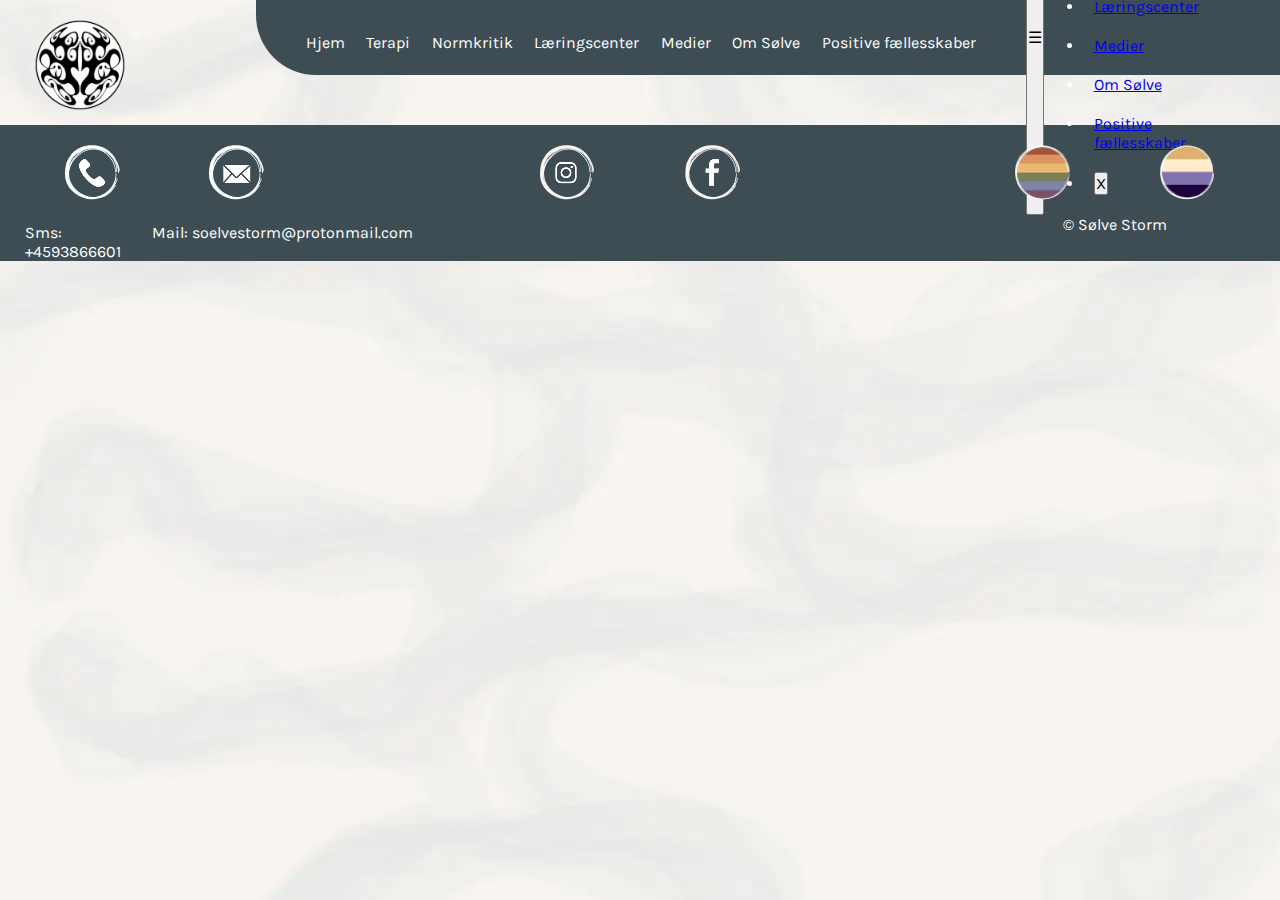
<file: undervisning.html>
<!DOCTYPE html>
<html lang="en">
  <head>
    <meta charset="UTF-8" />
    <meta name="viewport" content="width=device-width, initial-scale=1.0" />
    <title>Undervisning</title>
    <link rel="icon" type="Favicon" href="/img/logo.webp" />
    <link rel="stylesheet" href="css/general.css" />
    <link rel="stylesheet" href="css/undervisning.css" />
  </head>
  <body>
    <header>
      <nav>
        <div class="logo">
          <a href="/index.html"><img src="img/logo.webp" alt="Logo" /></a>
        </div>
        <ul class="nav-links">
          <li><a href="index.html">Hjem</a></li>
          <li><a href="terapi.html">Terapi</a></li>
          <li><a href="normkritik.html">Normkritik</a></li>
          <li><a href="undervisning.html">Læringscenter</a></li>
          <li><a href="medier.html">Medier</a></li>
          <li><a href="omsoelve.html">Om Sølve</a></li>
          <li><a href="fælleskaber.html">Positive fællesskaber</a></li>
        </ul>
        <button class="menu-toggle" onclick="toggleMenu()">☰</button>
        <div class="mobile-menu">
          <ul>
            <li><a href="index.html">Hjem</a></li>
            <li><a href="terapi.html">Terapi</a></li>
            <li><a href="normkritik.html">Normkritik</a></li>
            <li><a href="undervisning.html">Læringscenter</a></li>
            <li><a href="medier.html">Medier</a></li>
            <li><a href="omsoelve.html">Om Sølve</a></li>
            <li><a href="fælleskaber.html">Positive fællesskaber</a></li>
            <li>
              <button class="menu-toggle-close" onclick="toggleMenu()">
                X
              </button>
            </li>
          </ul>
        </div>
      </nav>
    </header>
    <main></main>
    <footer>
      <div id="grid-container">
        <div class="footer-content-container">
          <img src="/img/phonelogo.webp" alt="Phone icon" />
          <img src="/img/maillogo.webp" alt="Mail icon" />
        </div>
        <div class="footer-content-container">
          <img src="/img/instalogo.webp" alt="insta logo" />
          <img src="/img/Fblogo.webp" alt="Fb logo" />
        </div>
        <div class="footer-content-container">
          <img src="/img/Prideflag.webp" alt="Pride flag" />
          <img src="/img/NBflag.webp" alt="Non Binary flag" />
        </div>

        <div class="infofooter">
          <p>Sms: +4593866601</p>
          <p>Mail: soelvestorm@protonmail.com</p>
        </div>
        <div class="copyright">&#169; Sølve Storm</div>
      </div>
    </footer>
  </body>
</html>
</file>
<file: css/general.css>
@font-face {
  font-family: "KarlaLight";
  src: url(../fonts/Karla-Light.ttf);
}

@font-face {
  font-family: "KarlaMedium";
  src: url(../fonts/Karla-Medium.ttf);
}

@font-face {
  font-family: "KarlaRegular";
  src: url(../fonts/Karla-Regular.ttf);
}

@font-face {
  font-family: "KarlaSemiBold";
  src: url(../fonts/Karla-SemiBold.ttf);
}

@font-face {
  font-family: "MerriweatherBold";
  src: url(../fonts/Merriweather_24pt-Bold.ttf);
}

@font-face {
  font-family: "MerriweatherMedium";
  src: url(../fonts/Merriweather_24pt-Medium.ttf);
}

@font-face {
  font-family: "MerriweatherRegular";
  src: url(../fonts/Merriweather_24pt-Regular.ttf);
}

body {
  background-image: url(../img/baggrunden.webp);
  background-size: cover;
}

:root {
  --primary-color: #000000;
  --secondary-color: #000000;
  --tertiary-color: #000000;
  --light-color: #000000;
  --dark-color: #000000;
  --accent-color: #000000;
  --background-color: #000000;
}

* {
  margin: 0;
  padding: 0;
  box-sizing: border-box;
  font-family: 'KarlaRegular';
  font-size: 16px;
}

h1 {
  font-family: 'MerriweatherRegular';
  font-size: 48px;
}

h2 {
  font-family: 'MerriweatherRegular';
  font-size: 36px;
}

h3 {
  font-family: 'KarlaSemiBold';
  font-size: 30px;
}

h4 {
  font-family: 'KarlaSemiBold';
  font-size: 20px;
}

/* På tablet og Desktop */
@media (width > 600px) {
  #main-container {
    padding: 0 200px;
  }

  .grid_1x8 {
    display: grid;
    grid-template-columns: repeat(8, 1fr);
  }

  .grid_row_1x3 {
    display: grid;
    grid-template-rows: repeat(3, 1fr);
  }

  .desk-col-2 {
    grid-column: span 2;
  }

  .desk-col-3 {
    grid-column: span 3;
  }

  .desk-col-4 {
    grid-column: span 4;
  }

  .desk-col-5 {
    grid-column: span 5;
  }

  .disk-row-2 {
    grid-row: span 4;
  }
  footer {
    background-color: #3e4d53;
    padding: 20px 20px 15px;
  }

  #grid-container {
    display: grid;
    grid-template-columns: repeat(3, 1fr);
    gap: 15%;
  }

  .footer-content-container {
    display: flex;
    justify-content: space-around;
  }

  .infofooter {
    font-family: KarlaRegular;
    color: white;
    padding-top: 8px;
    display: grid;
    grid-template-columns: 1fr 5fr;
    padding-left: 5px;
    grid-column: span 2;
  }

  .copyright {
    color: white;
    font-family: KarlaRegular;
    text-align: center;
  }
}

/* På mobil */
@media (width <= 600px) {
  .reverse-order-phone {
    order: 0;
  }
  #grid-container {
    display: grid;
    grid-template-columns: repeat(2, 1fr);
    gap: 15%;
    background-color: #3e4d53;
    padding: 30px 0;
  }

  .footer-content-container {
    display: flex;
    justify-content: space-around;
  }

  .infofooter {
    display: none;
  }

  .copyright {
    color: white;
    font-family: KarlaLight;
  }
}


/* HEADER STYLING - AVI */
header {
  font-family: "Karla", sans-serif;
  background-color: #3e4d53;
  width: 80%;
  height: 75px;
  border-bottom-left-radius: 60px;
  color: #ffffff;
  display: flex;
  align-items: center;
  justify-content: space-between;
  margin-left: auto;
  margin-bottom: 50px;
}

.logo img {
  position: absolute;
  left: 30px;
  top: 15px;
  width: 100px;
}



.burger {
  position: absolute;
  right: 20px;
  top: 25px;
  display: none;
  flex-direction: column;
  gap: 5px;
  cursor: pointer;
}

.burger div {
  width: 25px;
  height: 3px;
  background-color: #ffffff;
  border-radius: 2px;
  transition: all 0.3s;
}

@media (max-width: 1000px) {


  .burger {
    display: flex;
  }
}
/* HEADER STYLING - AVI */

/* NAVIGATION STYLING - AVI */
nav {
  display: flex;
  gap: 30px;
  margin: 0 50px 0 auto;
  width: 100%;
}

.nav-links {
  list-style: none;
  display: flex;
  justify-content: space-between;
  width: 90%;
  margin: auto;
}

.nav-links li {
  margin-top: 10px;
}

#nav-fælleskaber {
  grid-column: span 2;
}

.nav-links li a {
  color: #ffffff;
  text-decoration: none;
  font-weight: 500;
  font-size: 16px;
  transition: color 0.3s, background-color 0.3s;
  border-radius: 20px;
}

.nav-links li a:hover {
  color: #000000;
  background-color: #d8e4e4;
  box-shadow: 0 0 5px rgba(0, 0, 0, 0.1);
}

/* Active menu item */
.nav-links li.active a {
  background-color: #d8e4e4;
  color: #000000;
  padding: 5px 15px;
  border-radius: 20px;
}

/* Responsive Styles */
@media (max-width: 1000px) {
  header {
    width: 50%;
  }

   nav {
    flex-direction: column;
    gap: 20px;
    margin-left: 0;
  }

  .nav-links {
    display: flex;
    position: fixed;
    top: 0;
    right: -100%;
    width: 200px;
    height: 100vh;
    background-color: #2f3e38;
    flex-direction: column;
    gap: 30px;
    padding-top: 50px;
    transition: right 0.3s;
  }

  .nav-links.active {
    right: 0;
  }
}
</file>
<file: css/index.css>
/* HEADER STYLING - AVI */
header {
    font-family: 'Karla', sans-serif;
    background-color: #3E4D53;
    width: 70vw;
    height: 75px;
    border-bottom-left-radius: 60px;
    color: #ffffff;
    display: flex;
    align-items: center;
    justify-content: space-between;
    margin-left: auto;
  }
  
  .logo img {
    position: absolute;
    left: 30px;
    top: 15px;
    width: 100px;
  }
  
  nav {
    display: flex;
    gap: 30px;
    max-width: 1200px;
    margin: 0 50px 0 auto; 
  }
  
  .nav-links {
    list-style: none;
    display: flex;
    gap: 35px;
  }
  
  .nav-links li a {
    color: #ffffff;
    text-decoration: none;
    font-weight: 500;
    font-size: 16px;
    padding: 7px 12px;
    border-radius: 20px;
    transition: color 0.3s, background-color 0.3s, box-shadow 0.3s;
  }
  
  .nav-links li a:hover {
    color: #000000;
    background-color: #D8E4E4;
    box-shadow: 0 0 5px rgba(0,0,0,0.1);
  }
  
  .nav-links li.active a {
    background-color: #D8E4E4;
    color: #000000;
  }
  
  .burger {
    position: absolute;
    right: 20px;
    top: 25px;
    display: none;
    flex-direction: column;
    gap: 5px;
    cursor: pointer;
  }
  
  .burger div {
    width: 25px;
    height: 3px;
    background-color: #ffffff;
    border-radius: 2px;
    transition: all 0.3s;
  }

  @media (max-width: 768px) {
    nav {
      flex-direction: column;
      gap: 20px;
      margin-left: 0;
    }
  
    .nav-links {
      position: fixed;
      top: 0;
      right: -100%;
      width: 200px;
      height: 100vh;
      background-color: #2f3e38;
      flex-direction: column;
      gap: 30px;
      padding-top: 50px;
      transition: right 0.3s;
    }
  
    .nav-links.active {
      right: 0;
    }
  
    .burger {
      display: flex;
    }
  }
/* HEADER STYLING - AVI */


/* NAVIGATION STYLING - AVI */
    nav {
        display: flex;
        gap: 30px;
        margin-left:auto;
        }
        
        .nav-links {
        list-style: none;
        display: flex;
        gap: 30px;
        }
        
        .nav-links li a {
          color: #ffffff;
          text-decoration: none;
          font-weight: 500;
          font-size: 16px;
          transition: color 0.3s, background-color 0.3s;
          padding: 7px 10px; 
          border-radius: 20px; 
        }
        
        .nav-links li a:hover {
          color: #000000;
          background-color: #D8E4E4;
          box-shadow: 0 0 5px rgba(0,0,0,0.1);
        }
        
        /* Active menu item */
        .nav-links li.active a {
        background-color: #D8E4E4;
        color: #000000;
        padding: 5px 15px;
        border-radius: 20px;
        }
        
        /* Responsive Styles */
        @media (max-width: 768px) {
        nav {
            flex-direction: column;
            gap: 20px;
            margin-left: 0;
        }
        }
</file>
<file: css/fælleskaber.css>
* {
  box-sizing: border-box;
  margin: 0;
  padding: 0;
}

body {
  font-family: "Helvetica Neue", Helvetica, Arial, sans-serif;
  background-color: #f8f6f2;
  color: #222;
  line-height: 1.6;
  padding: 20px;
}

main.container {
  max-width: 1200px;
  margin: 0 auto;
}

.intro {
  display: grid;
  grid-template-columns: 1fr 1fr;
  gap: 30px;
  align-items: flex-start;
  margin-bottom: 60px;
}

.intro-text {
  flex: 1 1 500px;
}

.intro-text h1 {
  font-size: 2.5rem;
  margin-bottom: 20px;
  color: #111;
}

.card {
  background-color: #fff;
  padding: 20px;
  border-radius: 12px;
  box-shadow: 0 2px 8px rgba(0, 0, 0, 0.1);
  border: 1px solid #ddd;
}

.card h2 {
  font-size: 1.4rem;
  margin-bottom: 10px;
  color: #444;
}

.card em {
  display: block;
  margin-top: 20px;
  font-style: italic;
  font-weight: bold;
}

.intro-image {
  flex: 1 1 300px;
}

.intro-image img {
  width: 100%;
  height: auto;
  border-radius: 12px;
  object-fit: cover;
  display: block;
}

.communities h2 {
  font-size: 2rem;
  margin-bottom: 30px;
  color: #111;
}

.community-grid {
  display: grid;
  grid-template-columns: repeat(auto-fit, minmax(250px, 1fr));
  gap: 20px;
}

.community-card {
  background-color: #f1f1f1;
  padding: 20px;
  border-radius: 16px;
  box-shadow: 0 4px 6px rgba(0, 0, 0, 0.05);
  transition: transform 0.2s ease;
}

.community-card:hover {
  transform: translateY(-4px);
}

.community-card h3 {
  font-size: 1.1rem;
  color: #223;
  margin-bottom: 10px;
}

.community-card p {
  font-size: 0.95rem;
  color: #444;
}

@media (max-width: 768px) {
  .intro {
    flex-direction: column;
  }

  .intro-image,
  .intro-text {
    flex: 1 1 100%;
  }

  .intro-text h1 {
    font-size: 2rem;
  }

  .card h2 {
    font-size: 1.2rem;
  }
}
</file>
<file: css/medier.css>
.media {
  text-align: left;
  margin-top: 100px;
  margin-left: 25px;
  font-size: 2rem;
  color: #05021d;
  font-weight: 600;
}
    
.slider-container {
  padding: 150px 20px;
  max-width: 800px;         
  margin: 0 auto;           
  text-align: center;
  }
    
.slides {
  display: flex;
  justify-content: center;
  gap: 0px;                 
}
    
.slide {
  width: 50%;
  background: #F8F5F0;
  padding: 10px;
  border-radius: 10px;
  box-shadow: 0 2px 10px rgba(0, 0, 0, 0.1);
  transition: transform 0.4s ease, box-shadow 0.4s ease;
  transform: scale(1);
  display: flex;
  flex-direction: column;
  align-items: center; 
  position: relative;
  overflow: hidden;
  height: 340px; 
}
    
.slide img {
  width: 95%;
  height: 130px;
  object-fit: cover;
  border-radius: 10px;
  margin-bottom: 10px;
}
    
.slide h2 {
  margin-top: 10px;
  font-size: 20px;
}
    
.slide p {
  font-size: 0.85rem;
  line-height: 0.9rem;
}
    
.slide a {
  display: inline-block;
  margin-top: auto;
  padding: 8px 16px;
  background-color: #3E4D53;
  color: #fff;
  text-decoration: none;
  border-radius: 6px;
  align-self: center;
  font-size: 0.85rem;
}
    
.slide a:hover {
  background-color: #F0EBE3;
  color: #3E4D53;
}
    
.slider-bar {
  margin-top: 30px;
}
    
input[type="range"] {
  width: 50%; 
}
    
/* DET AKTIVE KORT */
.slide.active {
  transform: scale(1.1);
  z-index: 2;
  box-shadow: 0 6px 20px rgba(0, 0, 0, 0.2);
}
    
.slide-content {
  opacity: 0;
  visibility: hidden;
  transition: opacity 0.4s ease;
  display: flex;
  flex-direction: column;
  align-items: center;
  height: 100%;
  justify-content: center; 
  text-align: center;
}
    
.slide.active .slide-content {
  opacity: 1;
  visibility: visible;
}
    
    
.slider-bar {
  margin-top: 100px; 
  display: flex;
  justify-content: center;
}
    
input[type="range"] {
  width: 200px; 
  appearance: none;
  height: 6px;
  background: #3E4D53;
  border-radius: 3px;
  outline: none;
  cursor: pointer;
  transition: background 0.3s ease;
}
    
/* Webkit-browsere */
  input[type="range"]::-webkit-slider-thumb {
  appearance: none;
  width: 20px;
  height: 20px;
  background: #D1DFDF;
  border-radius: 50%;
  border: none;
  margin-top: -7px;
  transition: background 0.3s ease, transform 0.3s ease;
}
    
input[type="range"]::-webkit-slider-thumb:hover {
  background: #F8F5F0;
  transform: scale(1.1); 
}
    
/* Firefox */
input[type="range"]::-moz-range-thumb {
  width: 20px;
  height: 20px;
  background: #D1DFDF;
  border-radius: 50%;
  border: none;
  transition: background 0.3s ease, transform 0.3s ease;
}
    
input[type="range"]::-moz-range-thumb:hover {
  background: #F8F5F0;
  transform: scale(1.1);
}
</file>
<file: css/omsoelve.css>
ul,
li {
  padding: 10px;
}

p,
ul,
button {
  font-family: KarlaLight;
}

p {
  line-height: 1.25rem;
  padding: 10px;
}

h1 {
  font-family: MerriweatherBold;
}

h2,
h3,
h4 {
  font-family: KarlaRegular;
}

h3,
h4,
a {
  padding: 10px;
}

a {
  font-family: KarlaRegular;
  text-decoration: none;
  color: #ffff;
}

.grid-solve {
  display: grid;
  grid-template-columns: 1fr 1fr;
  gap: 10px;
  padding: 20px;
  align-items: start;
}

.left-column {
  display: grid;
  grid-template-rows: 1fr;
  gap: 20px;
  width: 100%;
}

.textbox1,
.textbox3 {
  background-color: #eef2f4;
  padding: 20px;
  border-radius: 15px;
  box-shadow: 0 4px 8px rgba(0, 0, 0, 0.1);
}

.textbox2,
.textbox4 {
  background-color: #fffefe;
  padding: 20px;
  border-radius: 15px;
  box-shadow: 0 4px 8px rgba(0, 0, 0, 0.1);
}

.right-column {
  display: grid;
  grid-template-rows: 1fr;
  width: 100%;
  gap: 20px;
}

.image1 {
  border-radius: 15px;
  width: 100%;
  aspect-ratio: 5 / 7;
}

button {
  background-color: #3e4d53;
  font-size: medium;
  padding: 10px;
  border-radius: 15px;
  margin: 10px;
}

.omsoelve {
  margin-left: 20px;
}

@media (width <= 600px) {
  .grid-solve {
    grid-template-columns: 1fr;
  }
}
</file>
<file: css/terapi.css>
main {
    min-height: 400px;
    width: 100%;
}

.grid_1x8 {
    margin: 20px;
}

h1 {
    margin-left: 40px;
}

h4 {
    margin-bottom: 10px;
}

#viden {
    margin: 0 20px;
    padding: 30px;
    border-radius: 15px;
    box-shadow: 0 6px 4px 2px rgba(0, 0, 0, 0.25);
    background-color: #DCE8EA;
}

ul {
    margin-left: 20px;
}

li {
    margin-top: 20px;
}

#metoder {
    margin: 0 20px;
    padding: 30px;
    border-radius: 15px;
    box-shadow: 0 6px 4px 2px rgba(0, 0, 0, 0.25);
    background-color: #F8F5F0;


}

.metode-sektion {
    margin-top: 23px;
}

.metode-sektion h3 {
    margin-bottom: 7px;
}

/* På mobil */
@media (width <= 600px) {
  #viden {
    margin-bottom: 30px;
  }
}
</file>
<file: css/undervisning.css>
/* Basis reset */
* {
  box-sizing: border-box;
  margin: 0;
  padding: 0;
}

body {
  background-color: #f9f6f2;
  color: #333;
}

main {
  margin-bottom: 30px;
}

.overskrift {
  margin-bottom: 10px;
}

/* Grid wrapper */
.grid_1x8 {
  display: grid;
  grid-template-columns: 1fr 1fr 1fr 1fr 1fr 1fr 1fr 1fr;
  gap: 1.5rem;
}

.grid_row_1x3 {
  display: grid;
  grid-template-rows: 1fr 1fr 1fr;
}

/* Kort (card) styling */
.desk-col-4 {
  background-color: white;
  padding: 1.5rem;
  height: 100%;
  border-radius: 12px;
  box-shadow: 0 2px 10px rgba(0, 0, 0, 0.1);
}

.col-no-style {
  border: none;
  background-color: rgba(0, 0, 0, 0);
  padding: 0;
  box-shadow: none;
}

/* Billede */
.desk-col-4 img {
  border-radius: 8px;
  aspect-ratio: 1 / 1;
  object-fit: cover;
}

.desk_row_2 {
  grid-row: span 2;
}

/* Link-knap */
.button {
  display: inline-block;
  margin-top: 0.5rem;
  text-decoration: none;
  color: white;
  background-color: #333;
  padding: 0.5rem 1rem;
  border-radius: 5px;
}

/* Desktop: 3 kolonner */
@media (min-width: 768px) {
  .grid_row_1x3 {
    grid-template-columns: repeat(3, 1fr);
  }
}
/* Tilføj for ens højde */
.col-flex {
  display: flex;
  flex-direction: column;
  justify-content: space-between;
  align-self: stretch;
  margin-bottom: 20px;
}

/* Sikrer billeder ikke bryder layoutet */
.desk-col-4 img {
  width: 100%;
  height: 100%;
  object-fit: cover;
  border-radius: 8px;
}

.blue-background {
  background-color: #eef2f4;
  margin-bottom: 4px;
}

.mailcontact {
  background-color: #3e4d53;
  font-size: large;
  padding-left: 20px;
  padding-right: 20px;
  border-radius: 15px;
  margin-top: 10px;
  border: 5px solid #3e4d54;
  color: white;
}

.mailcontact:hover {
  font-size: large;
  font-weight: bold;
  padding-left: 20px;
  padding-right: 20px;
  border-radius: 15px;
  margin-top: 10px;
  background-color: #d8e4e4;
  box-shadow: 0 0 5px rgba(0, 0, 0, 0.1);
  transition: color 0.1s, background-color 0.1s;
  border: 5px solid #d8e4e4;
  color: black;
}

.mailcontact a {
  font-family: KarlaRegular;
  text-decoration: none;
  color: #ffff;
}

ul,
li {
  padding: 10px;
}
</file>
